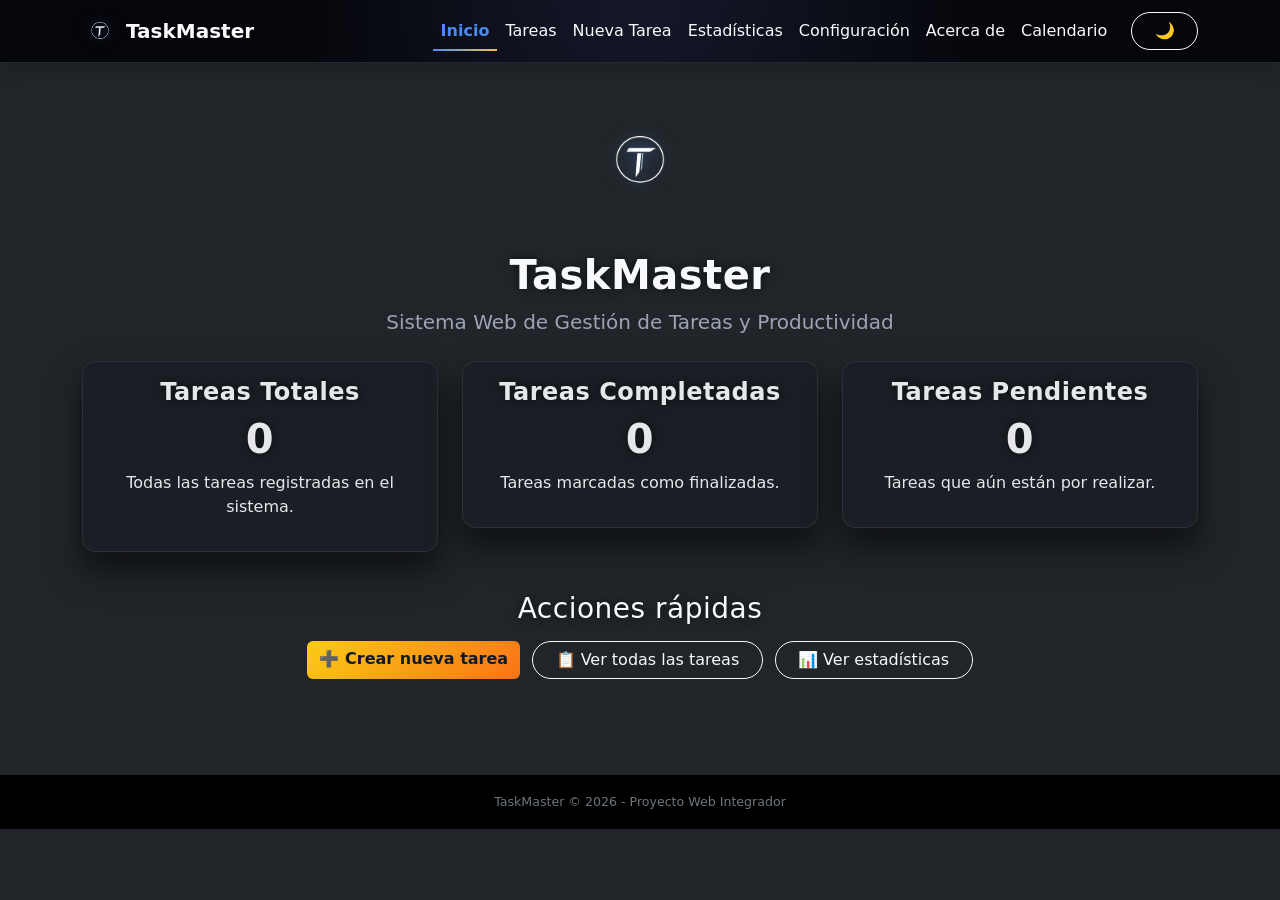
<file: TaskMaster/index.html>
<!DOCTYPE html>
<html lang="en">
<head>
    <meta charset="UTF-8">
    <meta name="viewport" content="width=device-width, initial-scale=1.0">
    <title>TaskMaster</title>

    <!-- #region Bootstrap CSS -->
    <link href="https://cdn.jsdelivr.net/npm/bootstrap@5.3.8/dist/css/bootstrap.min.css" rel="stylesheet" integrity="sha384-sRIl4kxILFvY47J16cr9ZwB07vP4J8+LH7qKQnuqkuIAvNWLzeN8tE5YBujZqJLB" crossorigin="anonymous">

    <link rel="stylesheet" href="assets/css/style.css">

    <link rel="icon" type="image/png" href="assets/img/logo.png">


    <!-- #endregion -->

</head>
<body class="bg-dark text-light">

    <!-- #region de navegación -->
    <header>
    <nav class="navbar navbar-expand-lg shadow">
        <div class="container">
            <a class="navbar-brand fw-bold d-flex align-items-center" href="index.html"><img src="assets/img/logo.png" alt="TaskMaster Logo" width="36" height="36" class="me-2">TaskMaster
            
            </a>

            <button class="navbar-toggler" type="button" data-bs-toggle="collapse" data-bs-target="#navbarNav">
                <span class="navbar-toggler-icon"></span>
            </button>

            <div class="collapse navbar-collapse" id="navbarNav">
                <ul class="navbar-nav ms-auto">
                    <li class="nav-item"><a class="nav-link" href="index.html">Inicio</a></li>
                    <li class="nav-item"><a class="nav-link" href="tareas.html">Tareas</a></li>
                    <li class="nav-item"><a class="nav-link" href="nueva-tarea.html">Nueva Tarea</a></li>
                    <li class="nav-item"><a class="nav-link" href="estadisticas.html">Estadísticas</a></li>
                    <li class="nav-item"><a class="nav-link" href="configuracion.html">Configuración</a></li>
                    <li class="nav-item"><a class="nav-link" href="acerca.html">Acerca de</a></li>
                    <li class="nav-item"><a class="nav-link" href="calendario.html">Calendario</a></li>
                </ul>

                <button id="toggleTema" class="btn btn-outline-light ms-3">🌙</button>
            </div>
        </div>
    </nav>
</header>
    <!-- #endregion -->

   <!-- #region contenido principal -->
    <main class="container py-5">

        <div class="text-center mb-4">
            <img src="assets/img/logo.png" alt="TaskMaster Logo" width="100" class="mb-3">
    </div>
        
        <section class="mb-4 text-center">
            <h1 class="fw-bold">TaskMaster</h1>
            <p class="lead mb-0">Sistema Web de Gestión de Tareas y Productividad</p>
        </section>

    <!-- #endregion -->     

    <!-- #region estadísticas rápidas o tarjetas -->    
    <section class="row text-center mb-4">

    <div class="col-md-4 mb-3">
        <div class="card card-stat p-3">
            <h4 class="fw-bold">Tareas Totales</h4>
            <h5 id="totalTareas" class="display-6 fw-bold">0</h5>
            <p class="text-muted-soft">Todas las tareas registradas en el sistema.</p>
        </div>
    </div>

    <div class="col-md-4 mb-3">
        <div class="card card-stat p-3">
            <h4 class="fw-bold">Tareas Completadas</h4>
            <h5 id="tareasCompletadas" class="display-6 fw-bold">0</h5>
            <p class="text-muted-soft">Tareas marcadas como finalizadas.</p>
        </div>
    </div>

    <div class="col-md-4 mb-3">
        <div class="card card-stat p-3">
            <h4 class="fw-bold">Tareas Pendientes</h4>
            <h5 id="tareasPendientes" class="display-6 fw-bold">0</h5>
            <p class="text-muted-soft">Tareas que aún están por realizar.</p>
        </div>
    </div>

</section>
    <!-- #endregion -->

    <!-- #region acciones rápidas -->
        <section class="mt-4 text-center">
            <h3 class="mb-3">Acciones rápidas</h3>
            <div class="quick-actions">                
                <a href="nueva-tarea.html" class="btn btn-warning fw-bold">➕ Crear nueva tarea</a>
                <a href="tareas.html" class="btn btn-outline-light">📋 Ver todas las tareas</a>
                <a href="estadisticas.html" class="btn btn-outline-light">📊 Ver estadísticas</a>                
            </div>
        </section>
    </main> 
    <!-- #endregion --> 

    <!-- #region pie de página -->
    <footer class="bg-black text-center text-secondary py-3 mt-5">
        <small>TaskMaster © 2026 - Proyecto Web Integrador</small>
    </footer>
    <!-- #endregion -->

    <script src="https://cdn.jsdelivr.net/npm/bootstrap@5.3.8/dist/js/bootstrap.bundle.min.js" integrity="sha384-FKyoEForCGlyvwx9Hj09JcYn3nv7wiPVlz7YYwJrWVcXK/BmnVDxM+D2scQbITxI" crossorigin="anonymous"></script>

    <script src="assets/js/tareas.js"></script>
    <script src="assets/js/storage.js"></script>
    <script src="assets/js/app.js"></script>

    <!-- #region contenedor de notificaciones -->
     <div class="toast-container position-fixed bottom-0 end-0 p-3" id="toastContainer"></div>
    <!-- #endregion -->


    
</body>
</html>
</file>
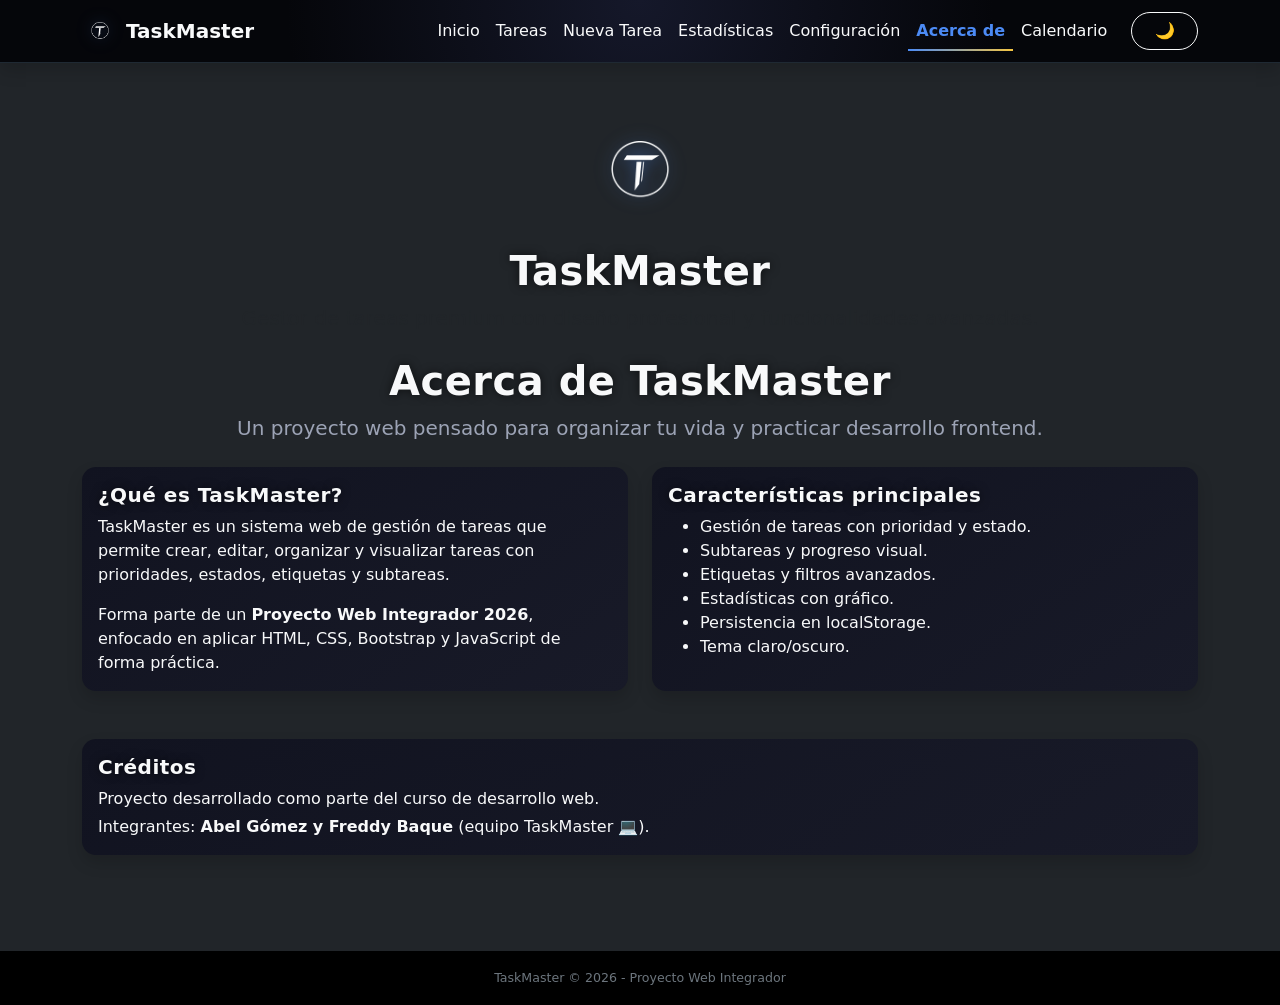
<file: TaskMaster/acerca.html>
<!DOCTYPE html>
<html lang="en">
<head>
    <meta charset="UTF-8">
    <meta name="viewport" content="width=device-width, initial-scale=1.0">
    <title>Acerca de - TaskMaster</title>

    <link href="https://cdn.jsdelivr.net/npm/bootstrap@5.3.8/dist/css/bootstrap.min.css" rel="stylesheet">
    <link rel="stylesheet" href="assets/css/style.css">
    <link rel="icon" type="image/png" href="assets/img/logo.png">

</head>

<body class="bg-dark text-light">

   <!-- #region de navegación -->
    <header>
    <nav class="navbar navbar-expand-lg shadow">
        <div class="container">
            <a class="navbar-brand fw-bold d-flex align-items-center" href="index.html"><img src="assets/img/logo.png" alt="TaskMaster Logo" width="36" height="36" class="me-2">TaskMaster
            
            </a>

            <button class="navbar-toggler" type="button" data-bs-toggle="collapse" data-bs-target="#navbarNav">
                <span class="navbar-toggler-icon"></span>
            </button>

            <div class="collapse navbar-collapse" id="navbarNav">
                <ul class="navbar-nav ms-auto">
                    <li class="nav-item"><a class="nav-link" href="index.html">Inicio</a></li>
                    <li class="nav-item"><a class="nav-link" href="tareas.html">Tareas</a></li>
                    <li class="nav-item"><a class="nav-link" href="nueva-tarea.html">Nueva Tarea</a></li>
                    <li class="nav-item"><a class="nav-link" href="estadisticas.html">Estadísticas</a></li>
                    <li class="nav-item"><a class="nav-link" href="configuracion.html">Configuración</a></li>
                    <li class="nav-item"><a class="nav-link" href="acerca.html">Acerca de</a></li>
                    <li class="nav-item"><a class="nav-link" href="calendario.html">Calendario</a></li>
                </ul>

                <button id="toggleTema" class="btn btn-outline-light ms-3">🌙</button>
            </div>
        </div>
    </nav>
</header>
    <!-- #endregion -->



    <!-- CONTENIDO PRINCIPAL -->
     
    <main class="container py-5">

        <div class="text-center mb-4">
    <img src="assets/img/logo.png" alt="TaskMaster Logo" width="120" class="mb-3">
    <h1 class="fw-bold">TaskMaster</h1>
    <p class="lead text-muted">Gestor de tareas premium con diseño profesional y funcionalidades avanzadas.</p>
</div>



        <section class="mb-4 text-center">
            <h1 class="fw-bold">Acerca de TaskMaster</h1>
            <p class="lead">Un proyecto web pensado para organizar tu vida y practicar desarrollo frontend.</p>
        </section>

        <section class="row g-4">

            <article class="col-md-6">
                <div class="card bg-secondary text-light h-100 shadow">
                    <div class="card-body">
                        <h5 class="card-title fw-bold">¿Qué es TaskMaster?</h5>
                        <p class="card-text">
                            TaskMaster es un sistema web de gestión de tareas que permite crear, editar,
                            organizar y visualizar tareas con prioridades, estados, etiquetas y subtareas.
                        </p>
                        <p class="card-text">
                            Forma parte de un <strong>Proyecto Web Integrador 2026</strong>, enfocado en
                            aplicar HTML, CSS, Bootstrap y JavaScript de forma práctica.
                        </p>
                    </div>
                </div>
            </article>

            <article class="col-md-6">
                <div class="card bg-secondary text-light h-100 shadow">
                    <div class="card-body">
                        <h5 class="card-title fw-bold">Características principales</h5>
                        <ul class="mb-0">
                            <li>Gestión de tareas con prioridad y estado.</li>
                            <li>Subtareas y progreso visual.</li>
                            <li>Etiquetas y filtros avanzados.</li>
                            <li>Estadísticas con gráfico.</li>
                            <li>Persistencia en localStorage.</li>
                            <li>Tema claro/oscuro.</li>
                        </ul>
                    </div>
                </div>
            </article>

        </section>

        <section class="mt-5">
            <div class="card bg-secondary text-light shadow">
                <div class="card-body">
                    <h5 class="card-title fw-bold">Créditos</h5>
                    <p class="mb-1">
                        Proyecto desarrollado como parte del curso de desarrollo web.
                    </p>
                    <p class="mb-0">
                        Integrantes: <strong>Abel Gómez y Freddy Baque</strong> (equipo TaskMaster 💻).
                    </p>
                </div>
            </div>
        </section>

    </main>

    <!-- FOOTER -->
    <footer class="bg-black text-center text-secondary py-3 mt-5">
        <small>TaskMaster © 2026 - Proyecto Web Integrador</small>
    </footer>

    <!-- SCRIPTS -->
    <script src="https://cdn.jsdelivr.net/npm/bootstrap@5.3.8/dist/js/bootstrap.bundle.min.js"></script>

    <script src="assets/js/tareas.js"></script>
    <script src="assets/js/storage.js"></script>
    <script src="assets/js/app.js"></script>

    <!-- toasts para las notificaciones -->
     <div class="toast-container position-fixed bottom-0 end-0 p-3" id="toastContainer"></div>

</body>
</html>
</file>
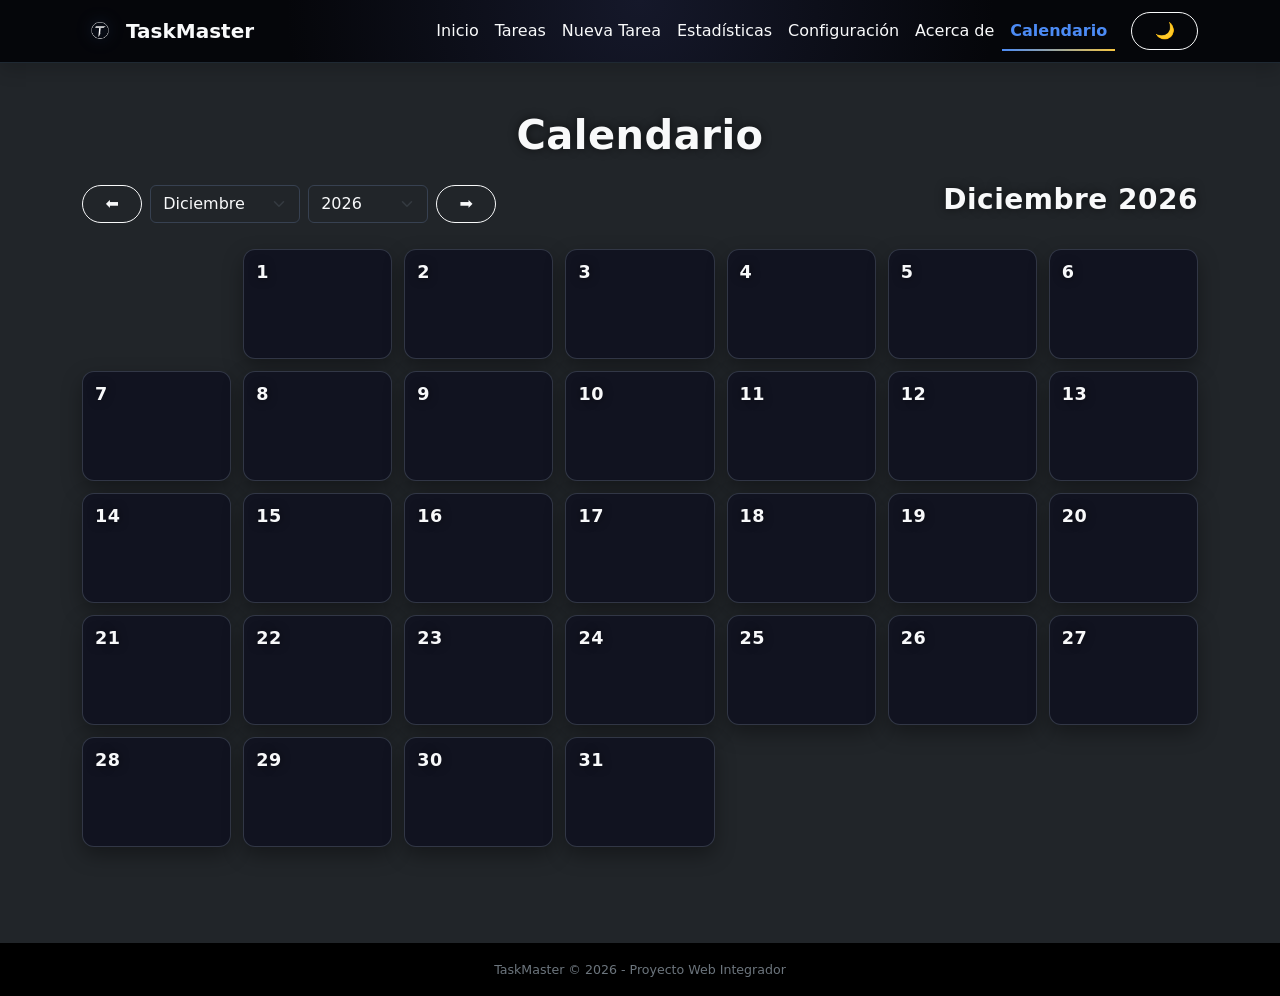
<file: TaskMaster/calendario.html>
<!DOCTYPE html>
<html lang="es">
<head>
    <meta charset="UTF-8">
    <meta name="viewport" content="width=device-width, initial-scale=1.0">
    <title>Calendario - TaskMaster</title>

    <link href="https://cdn.jsdelivr.net/npm/bootstrap@5.3.8/dist/css/bootstrap.min.css" rel="stylesheet">
    <link rel="stylesheet" href="assets/css/style.css">
    <link rel="icon" type="image/png" href="assets/img/logo.png">

</head>

<body class="bg-dark text-light">

    <!-- NAVBAR -->
    <header>
        <nav class="navbar navbar-expand-lg shadow">
            <div class="container">
                <a class="navbar-brand fw-bold d-flex align-items-center" href="index.html"><img src="assets/img/logo.png" alt="TaskMaster Logo" width="36" height="36" class="me-2">TaskMaster
            
            </a>

                <button class="navbar-toggler" type="button" data-bs-toggle="collapse" data-bs-target="#navbarNav">
                    <span class="navbar-toggler-icon"></span>
                </button>

                <div class="collapse navbar-collapse" id="navbarNav">
                    <ul class="navbar-nav ms-auto">
                        <li class="nav-item"><a class="nav-link" href="index.html">Inicio</a></li>
                        <li class="nav-item"><a class="nav-link" href="tareas.html">Tareas</a></li>
                        <li class="nav-item"><a class="nav-link" href="nueva-tarea.html">Nueva Tarea</a></li>
                        <li class="nav-item"><a class="nav-link" href="estadisticas.html">Estadísticas</a></li>
                        <li class="nav-item"><a class="nav-link" href="configuracion.html">Configuración</a></li>
                        <li class="nav-item"><a class="nav-link" href="acerca.html">Acerca de</a></li>
                        <li class="nav-item"><a class="nav-link" href="calendario.html">Calendario</a></li>
                    </ul>

                    <button id="toggleTema" class="btn btn-outline-light ms-3">🌙</button>
                </div>
            </div>
        </nav>
    </header>

    <!-- CONTENIDO -->
    <main class="container py-5">

        <section class="text-center mb-4">
            <h1 class="fw-bold">Calendario</h1>             
        </section>

        <!-- CONTROLES -->
        <div class="d-flex justify-content-between align-items-center mb-4">

    <div class="d-flex gap-2">
        <button id="prevMes" class="btn btn-outline-light">⬅</button>

        <select id="selectMes" class="form-select bg-dark text-light" style="width: 150px;">
            <option value="0">Enero</option>
            <option value="1">Febrero</option>
            <option value="2">Marzo</option>
            <option value="3">Abril</option>
            <option value="4">Mayo</option>
            <option value="5">Junio</option>
            <option value="6">Julio</option>
            <option value="7">Agosto</option>
            <option value="8">Septiembre</option>
            <option value="9">Octubre</option>
            <option value="10">Noviembre</option>
            <option value="11">Diciembre</option>
        </select>

        <select id="selectAnio" class="form-select bg-dark text-light" style="width: 120px;">
        </select>

        <button id="nextMes" class="btn btn-outline-light">➡</button>
    </div>

    <h3 id="tituloMes" class="fw-bold"></h3>
</div>


        <!-- CALENDARIO -->
        <div id="calendario" class="calendar-grid"></div>

        <!-- MODAL PARA VER TAREAS DEL DÍA -->
        <div class="modal fade" id="modalDia" tabindex="-1">
            <div class="modal-dialog modal-dialog-centered">
                <div class="modal-content bg-secondary text-light">
                    <div class="modal-header">
                        <h5 class="modal-title fw-bold" id="modalDiaTitulo"></h5>
                        <button type="button" class="btn-close btn-close-white" data-bs-dismiss="modal"></button>
                    </div>
                    <div class="modal-body" id="modalDiaContenido"></div>
                </div>
            </div>
        </div>

    </main>

    <!-- TOASTS -->
    <div class="toast-container position-fixed bottom-0 end-0 p-3" id="toastContainer"></div>

    <!-- FOOTER -->
    <footer class="bg-black text-center text-secondary py-3 mt-5">
        <small>TaskMaster © 2026 - Proyecto Web Integrador</small>
    </footer>

    <!-- SCRIPTS -->
    <script src="https://cdn.jsdelivr.net/npm/bootstrap@5.3.8/dist/js/bootstrap.bundle.min.js"></script>

    <script src="assets/js/storage.js"></script>
    <script src="assets/js/app.js"></script>
    <script src="assets/js/calendar.js"></script>

</body>
</html>
</file>
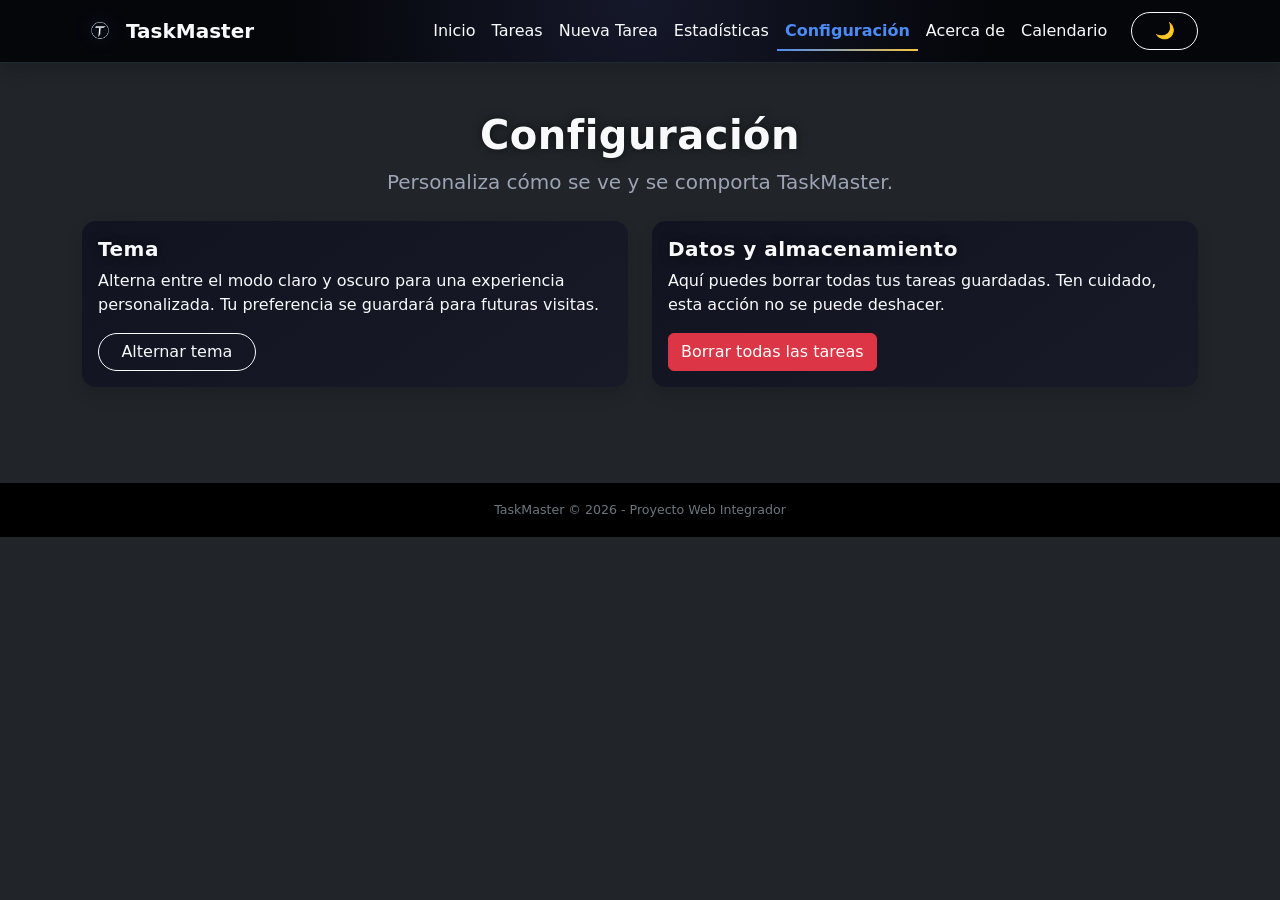
<file: TaskMaster/configuracion.html>
<!DOCTYPE html>
<html lang="en">
<head>
    <meta charset="UTF-8">
    <meta name="viewport" content="width=device-width, initial-scale=1.0">
    <title>Configuración - TaskMaster</title>

    <link href="https://cdn.jsdelivr.net/npm/bootstrap@5.3.8/dist/css/bootstrap.min.css" rel="stylesheet">
    <link rel="stylesheet" href="assets/css/style.css">
    <link rel="icon" type="image/png" href="assets/img/logo.png">

</head>

<body class="bg-dark text-light">

    <!-- #region de navegación -->
    <header>
    <nav class="navbar navbar-expand-lg shadow">
        <div class="container">
            <a class="navbar-brand fw-bold d-flex align-items-center" href="index.html"><img src="assets/img/logo.png" alt="TaskMaster Logo" width="36" height="36" class="me-2">TaskMaster
            
            </a>

            <button class="navbar-toggler" type="button" data-bs-toggle="collapse" data-bs-target="#navbarNav">
                <span class="navbar-toggler-icon"></span>
            </button>

            <div class="collapse navbar-collapse" id="navbarNav">
                <ul class="navbar-nav ms-auto">
                    <li class="nav-item"><a class="nav-link" href="index.html">Inicio</a></li>
                    <li class="nav-item"><a class="nav-link" href="tareas.html">Tareas</a></li>
                    <li class="nav-item"><a class="nav-link" href="nueva-tarea.html">Nueva Tarea</a></li>
                    <li class="nav-item"><a class="nav-link" href="estadisticas.html">Estadísticas</a></li>
                    <li class="nav-item"><a class="nav-link" href="configuracion.html">Configuración</a></li>
                    <li class="nav-item"><a class="nav-link" href="acerca.html">Acerca de</a></li>
                    <li class="nav-item"><a class="nav-link" href="calendario.html">Calendario</a></li>
                </ul>

                <button id="toggleTema" class="btn btn-outline-light ms-3">🌙</button>
            </div>
        </div>
    </nav>
</header>
    <!-- #endregion -->

    <!-- CONTENIDO PRINCIPAL -->
    <!-- CONTENIDO PRINCIPAL -->
    <main class="container py-5">

        <section class="mb-4 text-center">
            <h1 class="fw-bold">Configuración</h1>
            <p class="lead">Personaliza cómo se ve y se comporta TaskMaster.</p>
        </section>

        <section class="row g-4">

            <!-- Preferencias de tema -->
            <article class="col-md-6">
                <div class="card bg-secondary text-light h-100 shadow">
                    <div class="card-body">
                        <h5 class="card-title fw-bold">Tema</h5>
                        <p class="card-text">
                            Alterna entre el modo claro y oscuro para una experiencia personalizada. Tu preferencia se guardará para futuras visitas.  
                        </p>
                        <button id="btnTemaConfig" class="btn btn-outline-light">Alternar tema</button>
                    </div>
                </div>
            </article>

            <!-- Opciones de datos -->
            <article class="col-md-6">
                <div class="card bg-secondary text-light h-100 shadow">
                    <div class="card-body">
                        <h5 class="card-title fw-bold">Datos y almacenamiento</h5>
                        <p class="card-text">
                            Aquí puedes borrar todas tus tareas guardadas. Ten cuidado, esta acción no se puede deshacer.
                        </p>
                        <button id="btnBorrarTodo" class="btn btn-danger">Borrar todas las tareas</button>
                    </div>
                </div>
            </article>

        </section>

    </main>

    <!-- FOOTER -->
    <footer class="bg-black text-center text-secondary py-3 mt-5">
        <small>TaskMaster © 2026 - Proyecto Web Integrador</small>
    </footer>

    <!-- SCRIPTS -->
    <script src="https://cdn.jsdelivr.net/npm/bootstrap@5.3.8/dist/js/bootstrap.bundle.min.js"></script>

    <script src="assets/js/tareas.js"></script>
    <script src="assets/js/storage.js"></script>
    <script src="assets/js/app.js"></script>

    <script>
        // Botón extra de tema en configuración
        document.addEventListener("DOMContentLoaded", () => {
            const btnTemaConfig = document.getElementById("btnTemaConfig");
            if (btnTemaConfig) {
                btnTemaConfig.addEventListener("click", cambiarTema);
            }

            const btnBorrarTodo = document.getElementById("btnBorrarTodo");
            if (btnBorrarTodo) {
                btnBorrarTodo.addEventListener("click", () => {
                    if (confirm("¿Seguro que deseas borrar todas las tareas?")) {
                        localStorage.removeItem("tareas");
                        alert("Todas las tareas han sido eliminadas.");
                        window.location.href = "index.html";
                    }
                });
            }
        });
    </script>

    <!-- toasts para las notificaciones -->
     <div class="toast-container position-fixed bottom-0 end-0 p-3" id="toastContainer"></div>

</body>
</html>
</file>
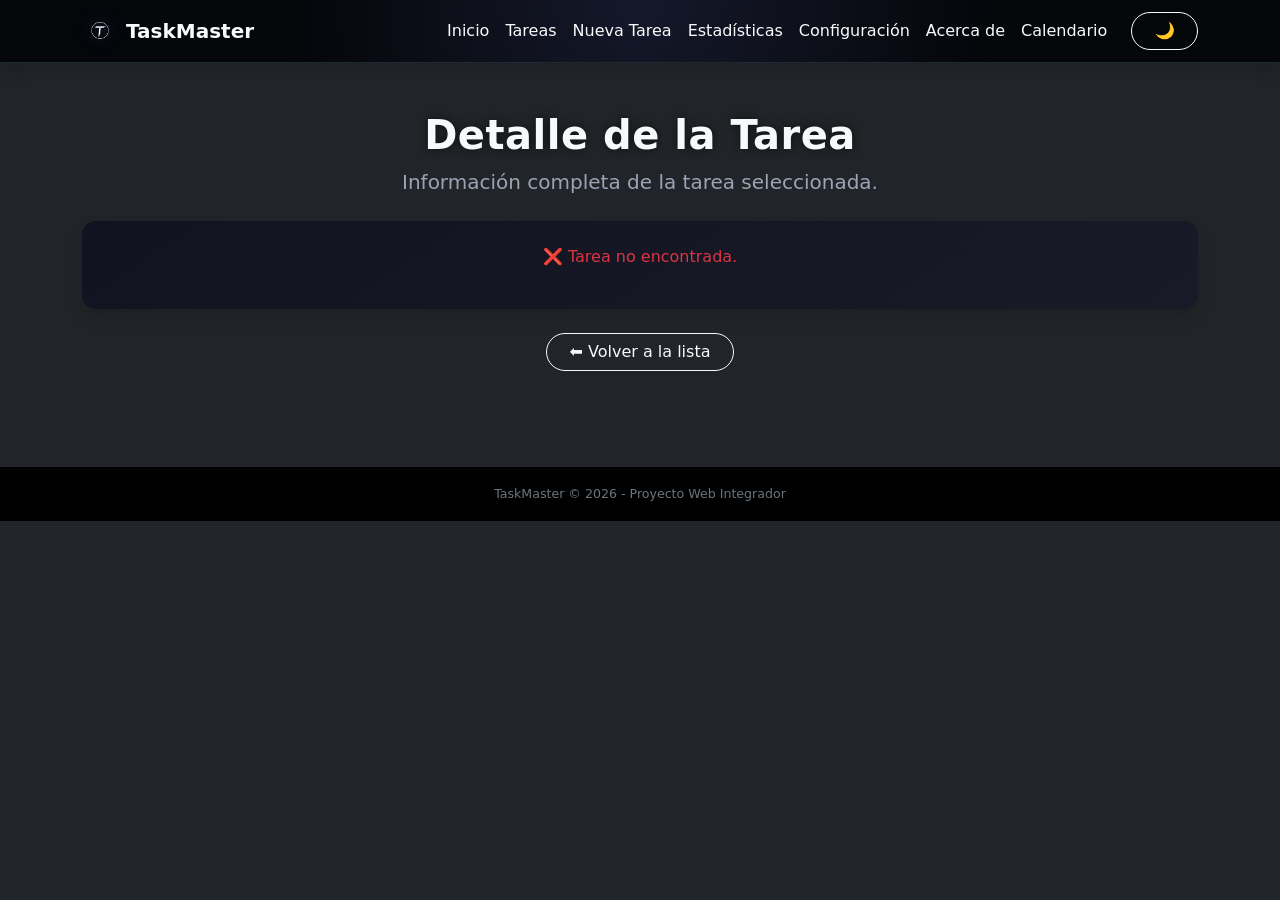
<file: TaskMaster/detalle-tarea.html>
<!DOCTYPE html>
<html lang="en">
<head>
    <meta charset="UTF-8">
    <meta name="viewport" content="width=device-width, initial-scale=1.0">
    <title>Detalle de Tarea - TaskMaster</title>

    <link href="https://cdn.jsdelivr.net/npm/bootstrap@5.3.8/dist/css/bootstrap.min.css" rel="stylesheet">
    <link rel="stylesheet" href="assets/css/style.css">
    <link rel="icon" type="image/png" href="assets/img/logo.png">

</head>

<body class="bg-dark text-light">

    <!-- #region de navegación -->
    <header>
    <nav class="navbar navbar-expand-lg shadow">
        <div class="container">
            <a class="navbar-brand fw-bold d-flex align-items-center" href="index.html"><img src="assets/img/logo.png" alt="TaskMaster Logo" width="36" height="36" class="me-2">TaskMaster
            
            </a>

            <button class="navbar-toggler" type="button" data-bs-toggle="collapse" data-bs-target="#navbarNav">
                <span class="navbar-toggler-icon"></span>
            </button>

            <div class="collapse navbar-collapse" id="navbarNav">
                <ul class="navbar-nav ms-auto">
                    <li class="nav-item"><a class="nav-link" href="index.html">Inicio</a></li>
                    <li class="nav-item"><a class="nav-link" href="tareas.html">Tareas</a></li>
                    <li class="nav-item"><a class="nav-link" href="nueva-tarea.html">Nueva Tarea</a></li>
                    <li class="nav-item"><a class="nav-link" href="estadisticas.html">Estadísticas</a></li>
                    <li class="nav-item"><a class="nav-link" href="configuracion.html">Configuración</a></li>
                    <li class="nav-item"><a class="nav-link" href="acerca.html">Acerca de</a></li>
                    <li class="nav-item"><a class="nav-link" href="calendario.html">Calendario</a></li>
                </ul>

                <button id="toggleTema" class="btn btn-outline-light ms-3">🌙</button>
            </div>
        </div>
    </nav>
</header>
    <!-- #endregion -->

    <!-- CONTENIDO PRINCIPAL -->
    <main class="container py-5">

        <section class="mb-4 text-center">
            <h1 class="fw-bold">Detalle de la Tarea</h1>
            <p class="lead">Información completa de la tarea seleccionada.</p>
        </section>

        <!-- Aquí se cargará la información -->
        <section id="detalleTarea" class="card bg-secondary text-light p-4 shadow"></section>

        <div class="mt-4 text-center">
            <a href="tareas.html" class="btn btn-outline-light">⬅ Volver a la lista</a>
        </div>

    </main>

    <!-- FOOTER -->
    <footer class="bg-black text-center text-secondary py-3 mt-5">
        <small>TaskMaster © 2026 - Proyecto Web Integrador</small>
    </footer>

    <!-- SCRIPTS -->
    <script src="https://cdn.jsdelivr.net/npm/bootstrap@5.3.8/dist/js/bootstrap.bundle.min.js"></script>

    <script src="assets/js/tareas.js"></script>
    <script src="assets/js/storage.js"></script>
    <script src="assets/js/app.js"></script>

    <!-- toasts para las notificaciones -->
     <div class="toast-container position-fixed bottom-0 end-0 p-3" id="toastContainer"></div>

</body>
</html>
</file>
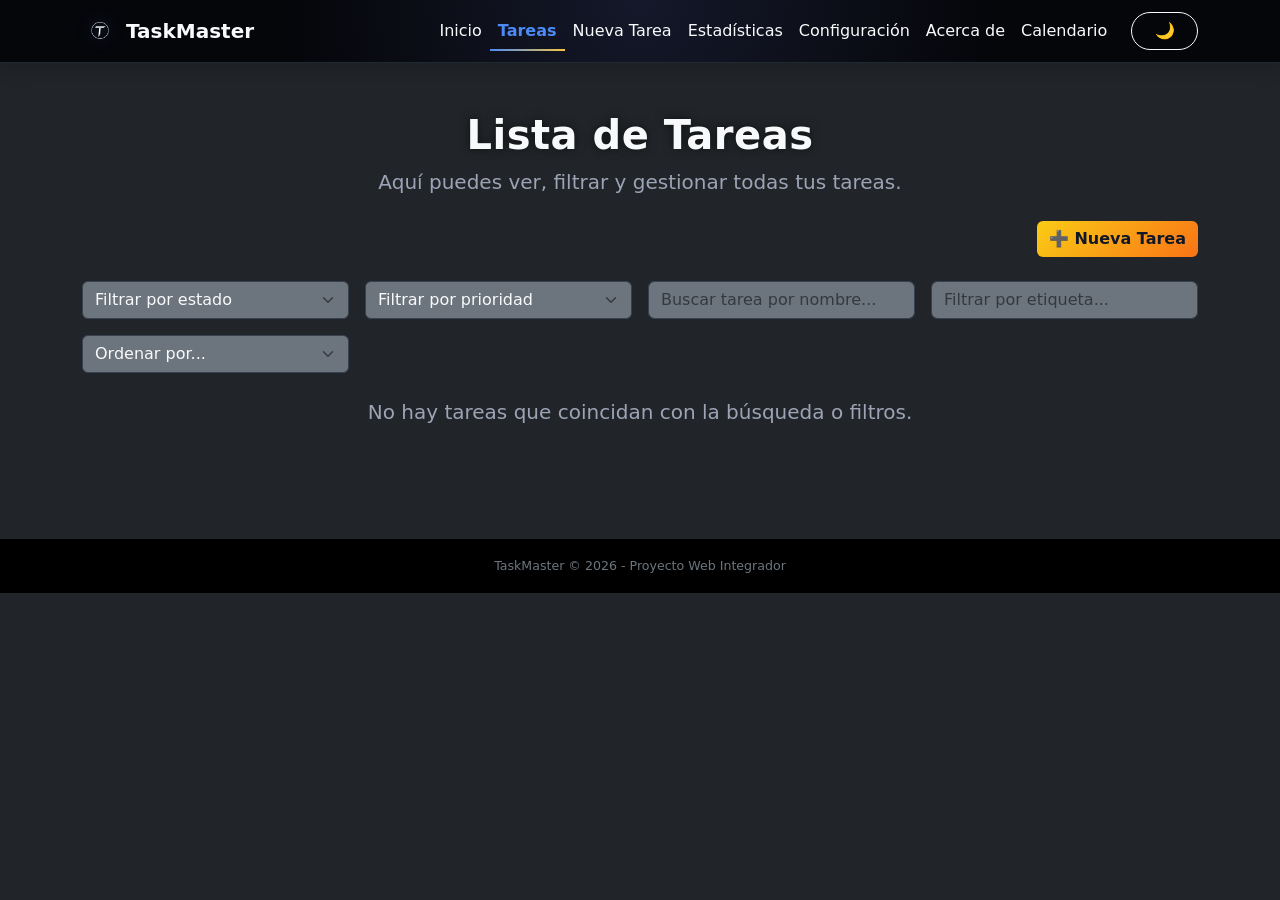
<file: TaskMaster/editar-tarea.html>
<!DOCTYPE html>
<html lang="en">
<head>
    <meta charset="UTF-8">
    <meta name="viewport" content="width=device-width, initial-scale=1.0">
    <title>Editar Tarea - TaskMaster</title>
    <link href="https://cdn.jsdelivr.net/npm/bootstrap@5.3.8/dist/css/bootstrap.min.css" rel="stylesheet" integrity="sha384-sRIl4kxILFvY47J16cr9ZwB07vP4J8+LH7qKQnuqkuIAvNWLzeN8tE5YBujZqJLB" crossorigin="anonymous">
    <link rel="stylesheet" href="assets/css/style.css">
    <link rel="icon" type="image/png" href="assets/img/logo.png">



</head>
<body class="bg-dark text-light">

    <!-- #region de navegación -->
    <header>
    <nav class="navbar navbar-expand-lg shadow">
        <div class="container">
            <a class="navbar-brand fw-bold d-flex align-items-center" href="index.html"><img src="assets/img/logo.png" alt="TaskMaster Logo" width="36" height="36" class="me-2">TaskMaster
            
            </a>

            <button class="navbar-toggler" type="button" data-bs-toggle="collapse" data-bs-target="#navbarNav">
                <span class="navbar-toggler-icon"></span>
            </button>

            <div class="collapse navbar-collapse" id="navbarNav">
                <ul class="navbar-nav ms-auto">
                    <li class="nav-item"><a class="nav-link" href="index.html">Inicio</a></li>
                    <li class="nav-item"><a class="nav-link" href="tareas.html">Tareas</a></li>
                    <li class="nav-item"><a class="nav-link" href="nueva-tarea.html">Nueva Tarea</a></li>
                    <li class="nav-item"><a class="nav-link" href="estadisticas.html">Estadísticas</a></li>
                    <li class="nav-item"><a class="nav-link" href="configuracion.html">Configuración</a></li>
                    <li class="nav-item"><a class="nav-link" href="acerca.html">Acerca de</a></li>
                    <li class="nav-item"><a class="nav-link" href="calendario.html">Calendario</a></li>
                </ul>

                <button id="toggleTema" class="btn btn-outline-light ms-3">🌙</button>
            </div>
        </div>
    </nav>
</header>
    <!-- #endregion -->

    <!-- CONTENIDO PRINCIPAL -->


<main class="container py-5">

    <section class="mb-4 text-center">
        <h1 class="fw-bold">Editar Tarea</h1>
        <p class="lead">Modifica los datos de la tarea seleccionada.</p>
    </section>

    <section>
        <form id="formEditarTarea" novalidate>

            <div class="mb-3">
                <label for="nombre" class="form-label">Nombre de la tarea</label>
                <input type="text" id="nombre" class="form-control bg-dark text-light" required minlength="3">
            </div>

            <div class="mb-3">
                <label for="descripcion" class="form-label">Descripción</label>
                <textarea id="descripcion" class="form-control bg-dark text-light" rows="3" required></textarea>
            </div>

            <div class="mb-3">
                <label for="prioridad" class="form-label">Prioridad</label>
                <select id="prioridad" class="form-select bg-dark text-light" required>
                    <option value="alta">Alta</option>
                    <option value="media">Media</option>
                    <option value="baja">Baja</option>
                </select>
            </div>

            <div class="mb-3">
                <label for="estado" class="form-label">Estado</label>
                <select id="estado" class="form-select bg-dark text-light" required>
                    <option value="pendiente">Pendiente</option>
                    <option value="progreso">En progreso</option>
                    <option value="completada">Completada</option>
                </select>
            </div>

            <div class="mb-3">
                <label for="fecha" class="form-label">Fecha límite</label>
                <input type="date" id="fecha" class="form-control bg-dark text-light" required>
            </div>

            <div class="mb-3">
    <label class="form-label fw-bold">Etiquetas (separadas por coma)</label>
    <input type="text" id="etiquetas" class="form-control bg-secondary text-light">
</div>

<div class="mb-3">
    <label class="form-label fw-bold">Subtareas</label>

    <div id="listaSubtareasEditar"></div>

    <div class="input-group mt-2">
        <input type="text" id="nuevaSubtareaEditar" class="form-control bg-secondary text-light" placeholder="Agregar subtarea...">
        <button type="button" id="btnAgregarSubtareaEditar" class="btn btn-warning">Agregar</button>
    </div>
</div>


            <div class="text-end">
                <button type="submit" class="btn btn-warning fw-bold">Guardar Cambios</button>
            </div>

        </form>
    </section>

</main>

<footer class="bg-black text-center text-secondary py-3 mt-5">
    <small>TaskMaster &copy; 2026 - Proyecto Web Integrador</small>
</footer>

<script src="assets/js/tareas.js"></script>
<script src="assets/js/storage.js"></script>
<script src="assets/js/app.js"></script>

<!-- toasts para las notificaciones -->
 <div class="toast-container position-fixed bottom-0 end-0 p-3" id="toastContainer"></div>
    
</body>
</html>
</file>
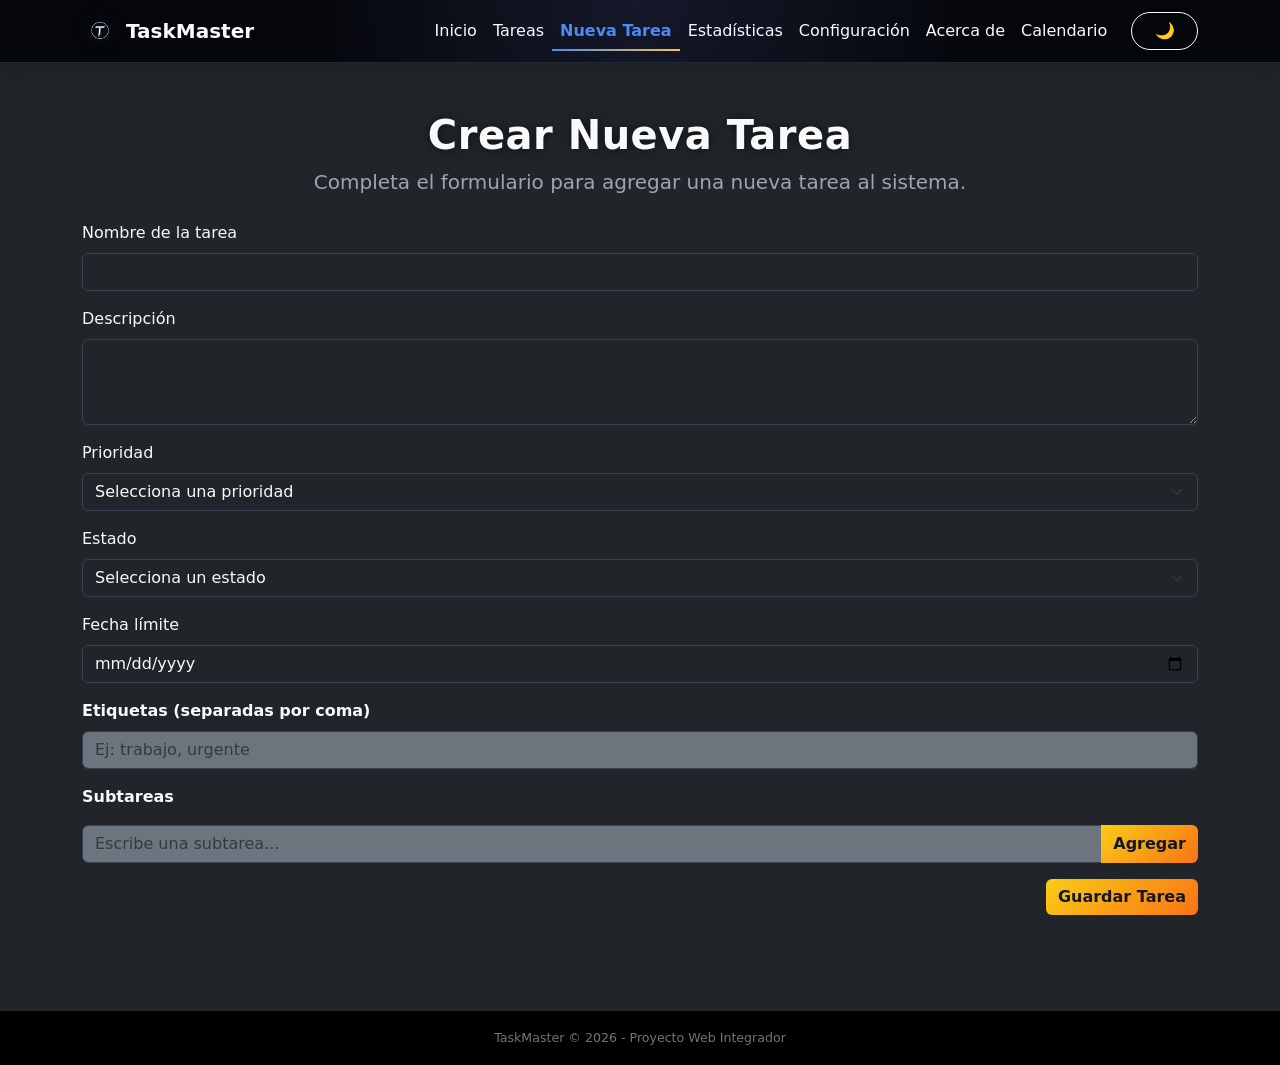
<file: TaskMaster/nueva-tarea.html>
<!DOCTYPE html>
<html lang="en">
<head>
    <meta charset="UTF-8">
    <meta name="viewport" content="width=device-width, initial-scale=1.0">
    <title>Nueva Tarea - TaskMaster</title>
    <link href="https://cdn.jsdelivr.net/npm/bootstrap@5.3.8/dist/css/bootstrap.min.css" rel="stylesheet" integrity="sha384-sRIl4kxILFvY47J16cr9ZwB07vP4J8+LH7qKQnuqkuIAvNWLzeN8tE5YBujZqJLB" crossorigin="anonymous">
    <link rel="stylesheet" href="assets/css/style.css">
    <link rel="icon" type="image/png" href="assets/img/logo.png">



</head>
<body class="bg-dark text-light">

    <!-- #region de navegación -->
    <header>
    <nav class="navbar navbar-expand-lg shadow">
        <div class="container">
            <a class="navbar-brand fw-bold d-flex align-items-center" href="index.html"><img src="assets/img/logo.png" alt="TaskMaster Logo" width="36" height="36" class="me-2">TaskMaster
            
            </a>

            <button class="navbar-toggler" type="button" data-bs-toggle="collapse" data-bs-target="#navbarNav">
                <span class="navbar-toggler-icon"></span>
            </button>

            <div class="collapse navbar-collapse" id="navbarNav">
                <ul class="navbar-nav ms-auto">
                    <li class="nav-item"><a class="nav-link" href="index.html">Inicio</a></li>
                    <li class="nav-item"><a class="nav-link" href="tareas.html">Tareas</a></li>
                    <li class="nav-item"><a class="nav-link" href="nueva-tarea.html">Nueva Tarea</a></li>
                    <li class="nav-item"><a class="nav-link" href="estadisticas.html">Estadísticas</a></li>
                    <li class="nav-item"><a class="nav-link" href="configuracion.html">Configuración</a></li>
                    <li class="nav-item"><a class="nav-link" href="acerca.html">Acerca de</a></li>
                    <li class="nav-item"><a class="nav-link" href="calendario.html">Calendario</a></li>
                </ul>

                <button id="toggleTema" class="btn btn-outline-light ms-3">🌙</button>
            </div>
        </div>
    </nav>
</header>
    <!-- #endregion -->

    <!-- CONTENIDO PRINCIPAL -->

        <main class="container py-5">

    <section class="mb-4 text-center">
        <h1 class="fw-bold">Crear Nueva Tarea</h1>
        <p class="lead">Completa el formulario para agregar una nueva tarea al sistema.</p>
    </section>

    <section>
        <form id="formNuevaTarea" novalidate>

            <!--nombre-->
            <div class="mb-3">
                <label for="nombre" class="form-label">Nombre de la tarea</label>
                <input type="text" id="nombre" class="form-control bg-dark text-light" required minlength="3">
                <div class="invalid-feedback">El nombre es obligatorio.</div>
            </div>

            <!--descripcion-->
            <div class="mb-3">
                <label for="descripcion" class="form-label">Descripción</label>
                <textarea id="descripcion" class="form-control bg-dark text-light" rows="3" required></textarea>
                <div class="invalid-feedback">La descripción es obligatoria.</div>
            </div>

            <!--prioridad-->
            <div class="mb-3">
                <label for="prioridad" class="form-label">Prioridad</label>
                <select id="prioridad" class="form-select bg-dark text-light" required>
                    <option value="">Selecciona una prioridad</option>
                    <option value="alta">Alta</option>
                    <option value="media">Media</option>
                    <option value="baja">Baja</option>
                </select>
            </div>

            <!--estado-->
            <div class="mb-3">
                <label for="estado" class="form-label">Estado</label>
                <select id="estado" class="form-select bg-dark text-light" required>
                    <option value="">Selecciona un estado</option>
                    <option value="pendiente">Pendiente</option>
                    <option value="progreso">En progreso</option>
                    <option value="completada">Completada</option>
                </select>
            </div>

            <!--fecha-->
            <div class="mb-3">
                <label for="fecha" class="form-label">Fecha límite</label>
                <input type="date" id="fecha" class="form-control bg-dark text-light" required>
            </div>

            <div class="mb-3">
                <label class="form-label fw-bold">Etiquetas (separadas por coma)</label>
                 <input type="text" id="etiquetas" class="form-control bg-secondary text-light" placeholder="Ej: trabajo, urgente">
            </div>

            <div class="mb-3">
                <label class="form-label fw-bold">Subtareas</label>

            <div id="listaSubtareas"></div>

            <div class="input-group mt-2">
                  <input type="text" id="nuevaSubtarea" class="form-control bg-secondary text-light" placeholder="Escribe una subtarea...">
            <button type="button" id="btnAgregarSubtarea" class="btn btn-warning">Agregar</button>
         </div>
    </div>
            <div class="text-end">
                <button type="submit" class="btn btn-warning fw-bold">Guardar Tarea</button>
            </div>

        </form>
    </section>

</main>


    <footer class="bg-black text-center text-secondary py-3 mt-5">
        <small>TaskMaster © 2026 - Proyecto Web Integrador</small>
    </footer>

    <script src="https://cdn.jsdelivr.net/npm/bootstrap@5.3.8/dist/js/bootstrap.bundle.min.js" integrity="sha384-ENjdO4Dr2bkBIFxQpeoTz1HIcje39Wm4jDKdf19U8gI4ddQ3GYNS7NTKfAdVQSZe" crossorigin="anonymous"></script>
    <script src="assets/js/tareas.js"></script>
    <script src="assets/js/storage.js"></script>
    <script src="assets/js/app.js"></script>


    <!-- toasts para las notificaciones -->
     <div class="toast-container position-fixed bottom-0 end-0 p-3" id="toastContainer"></div>
        
</body>
</html>
</file>
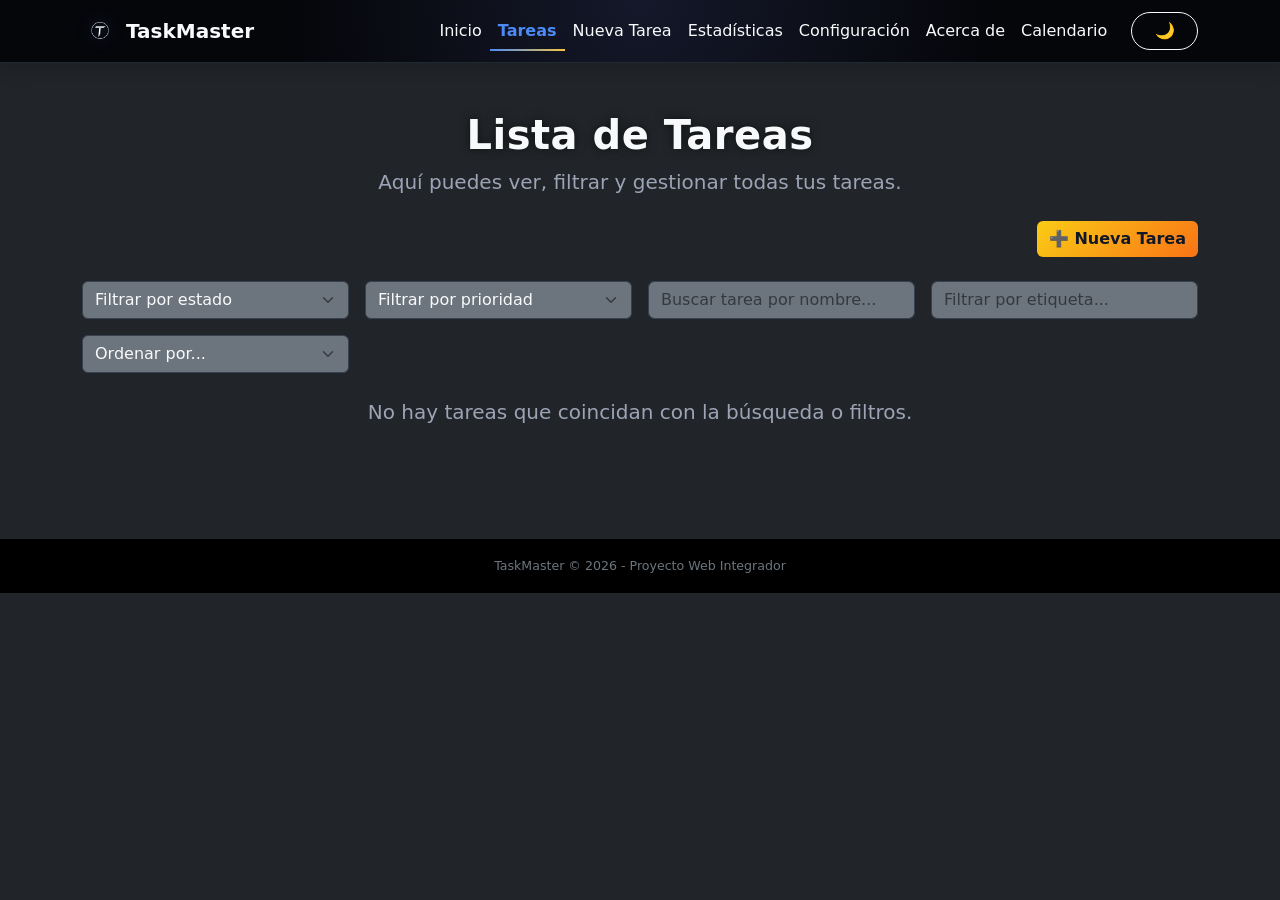
<file: TaskMaster/tareas.html>
<!DOCTYPE html>
<html lang="en">
<head>
    <meta charset="UTF-8">
    <meta name="viewport" content="width=device-width, initial-scale=1.0">
    <title>Lista de Tareas - TaskMaster</title>

    <link href="https://cdn.jsdelivr.net/npm/bootstrap@5.3.8/dist/css/bootstrap.min.css" rel="stylesheet">
    <link rel="stylesheet" href="assets/css/style.css">
    <link rel="icon" type="image/png" href="assets/img/logo.png">

</head>


<body class="bg-dark text-light">

    <!-- #region de navegación -->
    <header>
    <nav class="navbar navbar-expand-lg shadow">
        <div class="container">
            <a class="navbar-brand fw-bold d-flex align-items-center" href="index.html"><img src="assets/img/logo.png" alt="TaskMaster Logo" width="36" height="36" class="me-2">TaskMaster
            
            </a>


            <button class="navbar-toggler" type="button" data-bs-toggle="collapse" data-bs-target="#navbarNav">
                <span class="navbar-toggler-icon"></span>
            </button>

            <div class="collapse navbar-collapse" id="navbarNav">
                <ul class="navbar-nav ms-auto">
                    <li class="nav-item"><a class="nav-link" href="index.html">Inicio</a></li>
                    <li class="nav-item"><a class="nav-link" href="tareas.html">Tareas</a></li>
                    <li class="nav-item"><a class="nav-link" href="nueva-tarea.html">Nueva Tarea</a></li>
                    <li class="nav-item"><a class="nav-link" href="estadisticas.html">Estadísticas</a></li>
                    <li class="nav-item"><a class="nav-link" href="configuracion.html">Configuración</a></li>
                    <li class="nav-item"><a class="nav-link" href="acerca.html">Acerca de</a></li>
                    <li class="nav-item"><a class="nav-link" href="calendario.html">Calendario</a></li>
                </ul>

                <button id="toggleTema" class="btn btn-outline-light ms-3">🌙</button>
            </div>
        </div>
    </nav>
</header>
    <!-- #endregion -->

    <!-- CONTENIDO PRINCIPAL -->
    <main class="container py-5">

        <section class="mb-4 text-center">
            <h1 class="fw-bold">Lista de Tareas</h1>
            <p class="lead">Aquí puedes ver, filtrar y gestionar todas tus tareas.</p>
        </section>

        <div class="text-end mb-4">
            <a href="nueva-tarea.html" class="btn btn-warning fw-bold">➕ Nueva Tarea</a>
        </div>

        <!-- FILTROS + BUSCADOR + ORDENAMIENTO -->
        <section class="row g-3 mb-4">

            <!-- FILTRO POR ESTADO -->
            <div class="col-md-3">
                <select id="filtroEstado" class="form-select bg-secondary text-light">
                    <option value="">Filtrar por estado</option>
                    <option value="pendiente">Pendiente</option>
                    <option value="progreso">En progreso</option>
                    <option value="completada">Completada</option>
                </select>
            </div>

            <!-- FILTRO POR PRIORIDAD -->
            <div class="col-md-3">
                <select id="filtroPrioridad" class="form-select bg-secondary text-light">
                    <option value="">Filtrar por prioridad</option>
                    <option value="alta">Alta</option>
                    <option value="media">Media</option>
                    <option value="baja">Baja</option>
                </select>
            </div>

            <!-- BUSCADOR -->
            <div class="col-md-3">
                <input type="text" id="buscarTarea" class="form-control bg-secondary text-light" placeholder="Buscar tarea por nombre...">
            </div>

            <!-- FILTRO POR ETIQUETAS -->
            <div class="col-md-3">
                <input type="text" id="filtroEtiquetas" class="form-control bg-secondary text-light" placeholder="Filtrar por etiqueta...">
            </div>

            <!-- ORDENAR -->
            <div class="col-md-3">
                <select id="ordenarTareas" class="form-select bg-secondary text-light">
                    <option value="">Ordenar por...</option>
                    <option value="fechaAsc">Fecha (más antigua primero)</option>
                    <option value="fechaDesc">Fecha (más reciente primero)</option>
                    <option value="prioridadAlta">Prioridad (alta → baja)</option>
                    <option value="prioridadBaja">Prioridad (baja → alta)</option>
                    <option value="estado">Estado (pendiente → progreso → completada)</option>
                </select>
            </div>

        </section>

        <!-- LISTA DE TAREAS -->
        <section id="listaTareas" class="row g-4">
            <!-- Aquí se agregarán las tareas con JavaScript -->
        </section>

    </main>

    <!-- FOOTER -->
    <footer class="bg-black text-center text-secondary py-3 mt-5">
        <small>TaskMaster © 2026 - Proyecto Web Integrador</small>
    </footer>

    <!-- SCRIPTS -->
    <script src="https://cdn.jsdelivr.net/npm/bootstrap@5.3.8/dist/js/bootstrap.bundle.min.js"></script>

    <script src="assets/js/tareas.js"></script>
    <script src="assets/js/storage.js"></script>
    <script src="assets/js/app.js"></script>

    <!-- toasts para las notificaciones -->
     <div class="toast-container position-fixed bottom-0 end-0 p-3" id="toastContainer"></div>


</body>
</html>
</file>
<file: TaskMaster/assets/css/style.css>
/* ===============================
   PALETA PREMIUM
   =============================== */
:root {
    --bg-main: #05060A;
    --bg-panel: #111320;
    --bg-panel-soft: #181A28;
    --text-main: #E9ECF5;
    --text-muted: #9CA3B5;
    --accent-primary: #4C8BF5;
    --accent-secondary: #F5C542;
    --accent-success: #2ECC71;
    --accent-danger: #E34F4F;
    --accent-info: #0dcaf0;
}

/* ===============================
   ESTILO GENERAL (MODO OSCURO)
   =============================== */
body {
    background-color: var(--bg-main);
    color: var(--text-main);
    font-family: 'Segoe UI', system-ui, -apple-system, BlinkMacSystemFont, sans-serif;
}

h1, h2, h3, h4, h5 {
    text-shadow: 0 0 10px rgba(0, 0, 0, 0.6);
    letter-spacing: 0.5px;
}

p.lead {
    color: var(--text-muted);
}

/* Tarjetas */
.card {
    border: none;
    border-radius: 14px;
    background: linear-gradient(145deg, var(--bg-panel), var(--bg-panel-soft));
    box-shadow: 0 18px 35px rgba(0, 0, 0, 0.6);
    transform: translateY(0);
    transition: 0.25s ease;
}

.card:hover {
    transform: translateY(-6px);
    box-shadow: 0 20px 40px rgba(0,0,0,0.55);
}

/* Footer */
footer {
    font-size: 0.9rem;
    background-color: #000000;
}

/* ===============================
   MODO CLARO
   =============================== */
body.claro {
    background-color: #f5f7fb !important;
    color: #1f2933 !important;
}

/* NAVBAR – MODO CLARO */
body.claro .navbar {
    background-color: #ffffff !important;
    border-bottom: 1px solid #e2e8f0;
}

body.claro .navbar .nav-link,
body.claro .navbar-brand {
    color: #1f2933 !important;
}

body.claro .navbar .nav-link.active {
    color: var(--accent-primary) !important;
    font-weight: 600;
}

body.claro #toggleTema {
    background-color: #ffffff !important;
    color: #1f2933 !important;
    border-color: #1f2933 !important;
}

/* FOOTER – MODO CLARO */
body.claro footer {
    background-color: #ffffff !important;
    color: #4b5563 !important;
}

/* TARJETAS – MODO CLARO */
body.claro .card {
    background: #ffffff !important;
    color: #1f2933 !important;
    box-shadow: 0 14px 30px rgba(15, 23, 42, 0.12);
}

body.claro .card p,
body.claro .card h4,
body.claro .card small {
    color: #1f2933 !important;
}

/* FORMULARIOS – MODO CLARO */
body.claro .form-control,
body.claro .form-select {
    background-color: #ffffff !important;
    color: #1f2933 !important;
    border-color: #d1d5db;
}

/* BOTONES OUTLINE – MODO CLARO */
body.claro .btn-outline-light {
    color: #1f2933 !important;
    border-color: #1f2933 !important;
}

body.claro .btn-outline-light:hover {
    background-color: #1f2933 !important;
    color: #ffffff !important;
}

/* ===============================
   NAVBAR – MODO OSCURO
   =============================== */
body:not(.claro) .navbar {
    background: radial-gradient(circle at top, #15182A 0, #05060A 55%);
    border-bottom: 1px solid #1f2933;
}

body:not(.claro) .navbar .nav-link,
body:not(.claro) .navbar .navbar-brand {
    color: #f9fafb !important;
}

body:not(.claro) .navbar .nav-link:hover {
    color: var(--accent-secondary) !important;
}

body:not(.claro) .navbar .nav-link.active {
    color: var(--accent-primary) !important;
    font-weight: 600;
}

body:not(.claro) #toggleTema {
    border-color: #f9fafb !important;
    color: #f9fafb !important;
}

/* ===============================
   BOTONES PREMIUM
   =============================== */
.btn-warning {
    background: linear-gradient(135deg, #facc15, #f97316);
    border: none;
    color: #111827;
    font-weight: 600;
}

.btn-warning:hover {
    filter: brightness(1.05);
}

.btn-outline-light {
    border-width: 1.5px;
    border-radius: 999px;
    padding-inline: 1.4rem;
}

.btn-primary {
    background: linear-gradient(135deg, #4C8BF5, #2563eb);
    border: none;
    font-weight: 600;
}

.btn-primary:hover {
    filter: brightness(1.05);
}

/* ===============================
   TRANSICIONES GLOBALES
   =============================== */
* {
    transition:
        background-color 0.25s ease,
        color 0.25s ease,
        border-color 0.25s ease,
        box-shadow 0.25s ease,
        transform 0.2s ease;
}

/* ===============================
   ANIMACIÓN DE BOTONES
   =============================== */
.btn:hover {
    transform: translateY(-1px);
    box-shadow: 0 10px 20px rgba(0,0,0,0.35);
}

.btn:active {
    transform: translateY(0);
    box-shadow: none;
}

/* ===============================
   ANIMACIÓN DE APARICIÓN
   =============================== */
.tarea-animada {
    opacity: 0;
    animation: fadeIn 0.45s forwards;
}

@keyframes fadeIn {
    from {
        opacity: 0;
        transform: translateY(6px);
    }
    to {
        opacity: 1;
        transform: translateY(0);
    }
}

/* ===============================
   NAVBAR SUAVE
   =============================== */
.navbar {
    transition: background-color 0.3s ease, color 0.3s ease, box-shadow 0.3s ease;
}

/* ===============================
   BADGES
   =============================== */
.badge.bg-warning {
    background-color: var(--accent-secondary) !important;
    color: #111827 !important;
}

.badge.bg-danger {
    background-color: var(--accent-danger) !important;
}

.badge.bg-success {
    background-color: var(--accent-success) !important;
}

/* ===============================
   PROGRESS BAR
   =============================== */
.progress {
    background-color: #111827;
    border-radius: 999px;
    overflow: hidden;
}

.progress-bar {
    font-weight: 600;
}

/* ===============================
   FORMULARIOS OSCUROS
   =============================== */
body:not(.claro) .form-control,
body:not(.claro) .form-select {
    background-color: #111320;
    color: #e5e7eb;
    border-color: #374151;
}

body:not(.claro) .form-control:focus,
body:not(.claro) .form-select:focus {
    border-color: var(--accent-primary);
    box-shadow: 0 0 0 0.15rem rgba(76, 139, 245, 0.35);
}

/* ===============================
   UTILIDADES
   =============================== */
.text-muted-soft {
    color: var(--text-muted);
}

/* ===============================
   TOASTS PREMIUM
   =============================== */
.toast {
    background: linear-gradient(135deg, #111320, #181A28);
    color: #E9ECF5;
    border: 1px solid #4C8BF5;
    border-radius: 10px;
    box-shadow: 0 10px 25px rgba(0,0,0,0.5);
}

.toast-header {
    background: transparent;
    border-bottom: 1px solid #4C8BF5;
    color: #4C8BF5;
}

/* ===============================
   CALENDARIO PREMIUM
   =============================== */
.calendar-grid {
    display: grid;
    grid-template-columns: repeat(7, 1fr);
    gap: 12px;
}

.calendar-day {
    background: var(--bg-panel);
    border-radius: 12px;
    padding: 12px;
    min-height: 110px;
    cursor: pointer;
    transition: 0.25s;
    border: 1px solid rgba(148, 163, 184, 0.25);
    box-shadow: 0 8px 20px rgba(0,0,0,0.35);
}

.calendar-day:hover {
    transform: translateY(-4px);
    box-shadow: 0 14px 30px rgba(0,0,0,0.45);
}

.calendar-day h5 {
    font-size: 1.1rem;
    margin-bottom: 8px;
    font-weight: 600;
}

.event-dot {
    width: 10px;
    height: 10px;
    border-radius: 50%;
    margin-right: 6px;
    display: inline-block;
}

.dot-alta { background-color: #E34F4F; }
.dot-media { background-color: #F5C542; }
.dot-baja { background-color: #4C8BF5; }

/* ===============================
   CALENDARIO – MODO CLARO
   =============================== */
body.claro .calendar-day {
    background: #ffffff !important;
    color: #1f2933 !important;
    border: 1px solid #d1d5db !important;
    box-shadow: none !important;
}

body.claro .calendar-day h5 {
    color: #1f2933 !important;
}

body.claro .event-dot.dot-alta { background-color: #dc2626 !important; }
body.claro .event-dot.dot-media { background-color: #f59e0b !important; }
body.claro .event-dot.dot-baja { background-color: #2563eb !important; }

/* ===============================
   LOGO
   =============================== */
img[alt="TaskMaster Logo"] {
    filter: drop-shadow(0 0 8px rgba(76, 139, 245, 0.6));
}

body.claro img[alt="TaskMaster Logo"] {
    filter: drop-shadow(0 0 4px #000000dd);
}

/* ===============================
   CARDS DE ESTADÍSTICAS
   =============================== */
.card-stat {
    position: relative;
    overflow: hidden;
}

.card-stat::before {
    content: "";
    position: absolute;
    inset: 0;
    background: radial-gradient(circle at top left,
        rgba(76, 139, 245, 0.25),
        transparent 55%);
    opacity: 0;
    transition: opacity 0.3s ease;
}

.card-stat:hover::before {
    opacity: 1;
}

.card-stat h4,
.card-stat h5 {
    letter-spacing: 0.5px;
}

/* Modo oscuro */
body:not(.claro) .card-stat {
    background: #1a1f25 !important;
    border: 1px solid rgba(255, 255, 255, 0.08) !important;
}

body:not(.claro) .card-stat h4,
body:not(.claro) .card-stat h5,
body:not(.claro) .card-stat p {
    color: #e5e7eb !important;
}

/* Modo claro */
body.claro .card-stat {
    box-shadow: 0 2px 6px rgba(0,0,0,0.08) !important;
}

/* ===============================
   ACCIONES RÁPIDAS
   =============================== */
.quick-actions {
    display: flex;
    flex-wrap: wrap;
    gap: 0.75rem;
    justify-content: center;
}

.quick-actions .btn {
    min-width: 190px;
}

/* ===============================
   HOVER EN NAVBAR LINKS
   =============================== */
.navbar .nav-link {
    position: relative;
}

.navbar .nav-link::after {
    content: "";
    position: absolute;
    left: 0;
    bottom: 0;
    height: 2px;
    width: 0;
    background: linear-gradient(90deg, #4C8BF5, #F5C542);
    transition: width 0.25s ease;
}

.navbar .nav-link:hover::after,
.navbar .nav-link.active::after {
    width: 100%;
}

/* ===============================
   TRANSICIÓN DE PÁGINA SUAVE
   =============================== */
main {
    animation: fadeInPage 0.35s ease-out;
}

@keyframes fadeInPage {
    from {
        opacity: 0;
        transform: translateY(6px);
    }
    to {
        opacity: 1;
        transform: translateY(0);
    }
}
</file>
